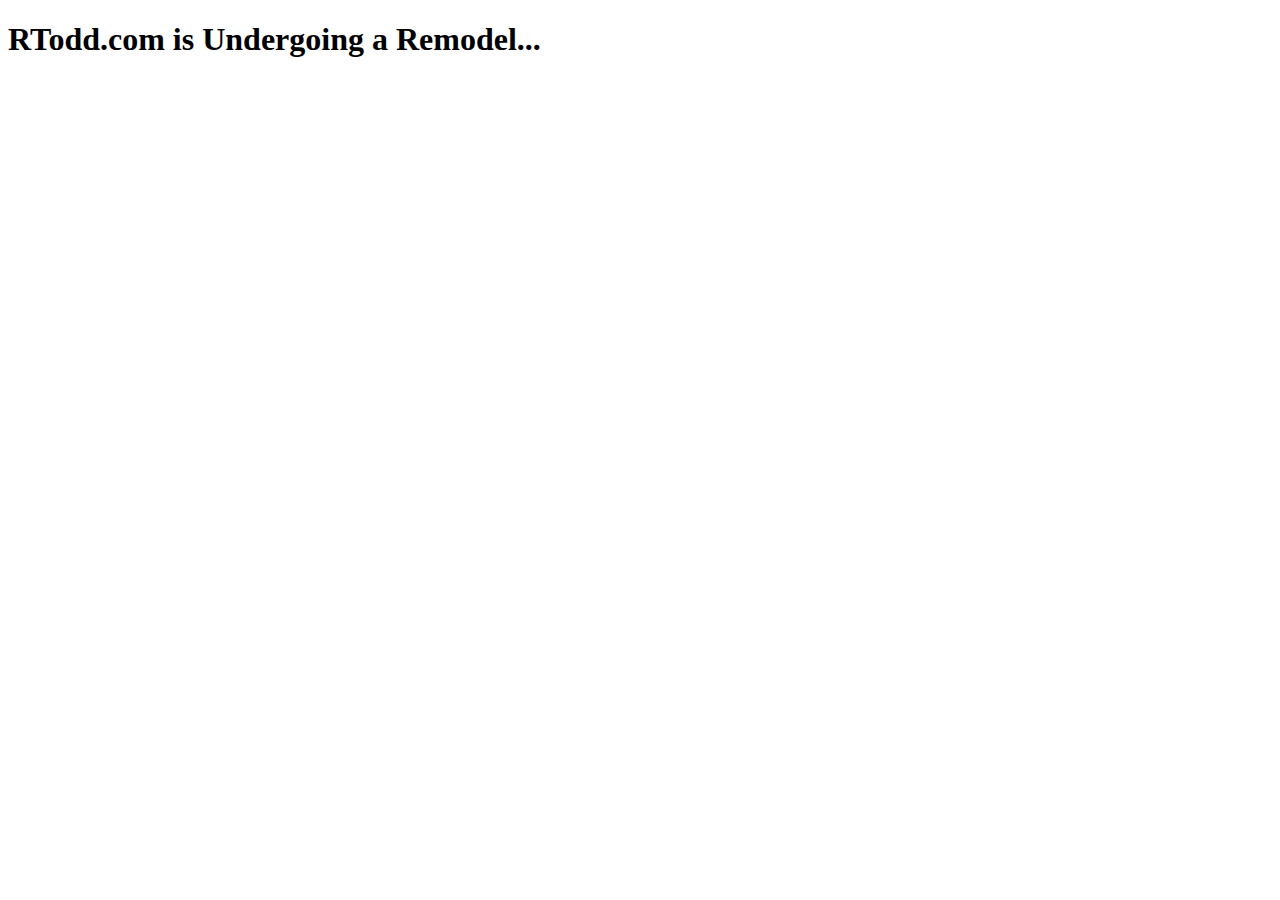
<file: indexold.html>
<!DOCTYPE html>

<html lang="en">
    <head>
        <meta charset="utf-8" />
        <title></title>
    </head>
    <body>
        <h1>RTodd.com is Undergoing a Remodel...</h1>
    </body>
</html>
</file>
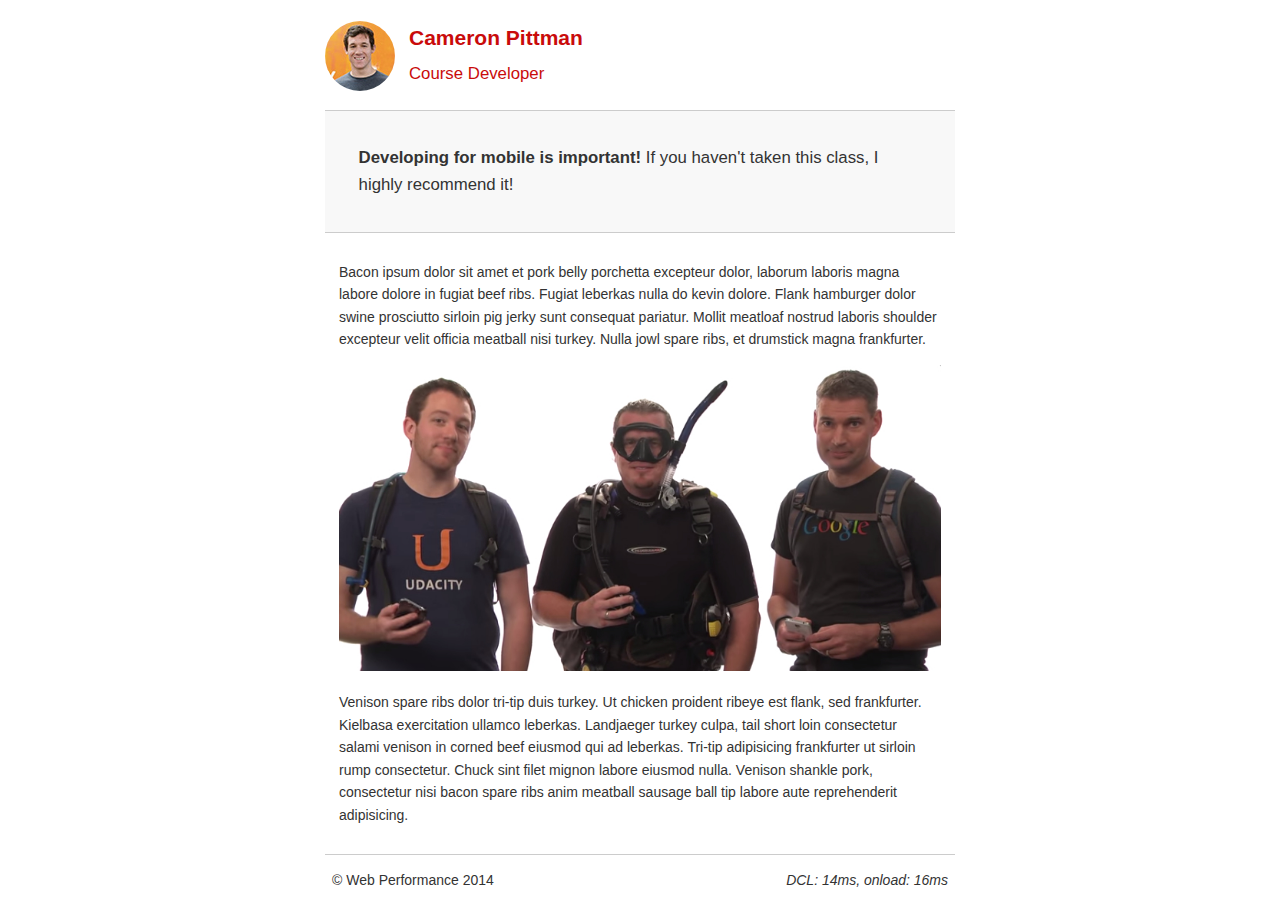
<file: udacity/project-mobile.html>
<!DOCTYPE html>
<html lang="en">
  <head>
    <meta charset="utf-8">
    <meta name="viewport" content="width=device-width, initial-scale=1">
    <meta name="description" content=" FILL ME IN ">
    <meta name="author" content=" FILL ME IN ">
    <title>Cameron Pitman: Portfolio</title>

    <!-- Hmm, what is the impact of web fonts on speed? Measure it... -->
    <!-- <link href="//fonts.googleapis.com/css?family=Open+Sans:400,700" rel="stylesheet"> -->

    <link href="css/style.css" rel="stylesheet">
    <link href="css/print.css" rel="stylesheet">

    <script>
      (function(w,g){w['GoogleAnalyticsObject']=g;
      w[g]=w[g]||function(){(w[g].q=w[g].q||[]).push(arguments)};w[g].l=1*new Date();})(window,'ga');

      // TODO: replace with your Google Analytics profile ID.
      ga('create', 'UA-XXXX-Y');
      ga('send', 'pageview');
    </script>
    <script src="http://www.google-analytics.com/analytics.js"></script>
    <script async src="js/perfmatters.js"></script>
  </head>

  <body>
    <header>
      <a href="/"><img src="img/profilepic.jpg"></a>
      <p>Cameron Pittman<br><span>Course Developer</span></p>
    </header>

    <div class="container">
      <div class="hero">
        <strong>Developing for mobile is important!</strong> If you haven't taken this class, I highly recommend it!
      </div>

      <div class="content">
        
        <p>Bacon ipsum dolor sit amet et pork belly porchetta excepteur dolor, laborum laboris magna labore dolore in fugiat beef ribs. Fugiat leberkas nulla do kevin dolore. Flank hamburger dolor swine prosciutto sirloin pig jerky sunt consequat pariatur. Mollit meatloaf nostrud laboris shoulder excepteur velit officia meatball nisi turkey. Nulla jowl spare ribs, et drumstick magna frankfurter.</p>

        <img src="img/mobilewebdev.jpg">

        <p>Venison spare ribs dolor tri-tip duis turkey. Ut chicken proident ribeye est flank, sed frankfurter. Kielbasa exercitation ullamco leberkas. Landjaeger turkey culpa, tail short loin consectetur salami venison in corned beef eiusmod qui ad leberkas. Tri-tip adipisicing frankfurter ut sirloin rump consectetur. Chuck sint filet mignon labore eiusmod nulla. Venison shankle pork, consectetur nisi bacon spare ribs anim meatball sausage ball tip labore aute reprehenderit adipisicing.</p>

    </div>

    <footer>
      <p>&copy; Web Performance 2014 <span id="crp-stats"></span></p>
    </footer>
  </body>
</html>
</file>
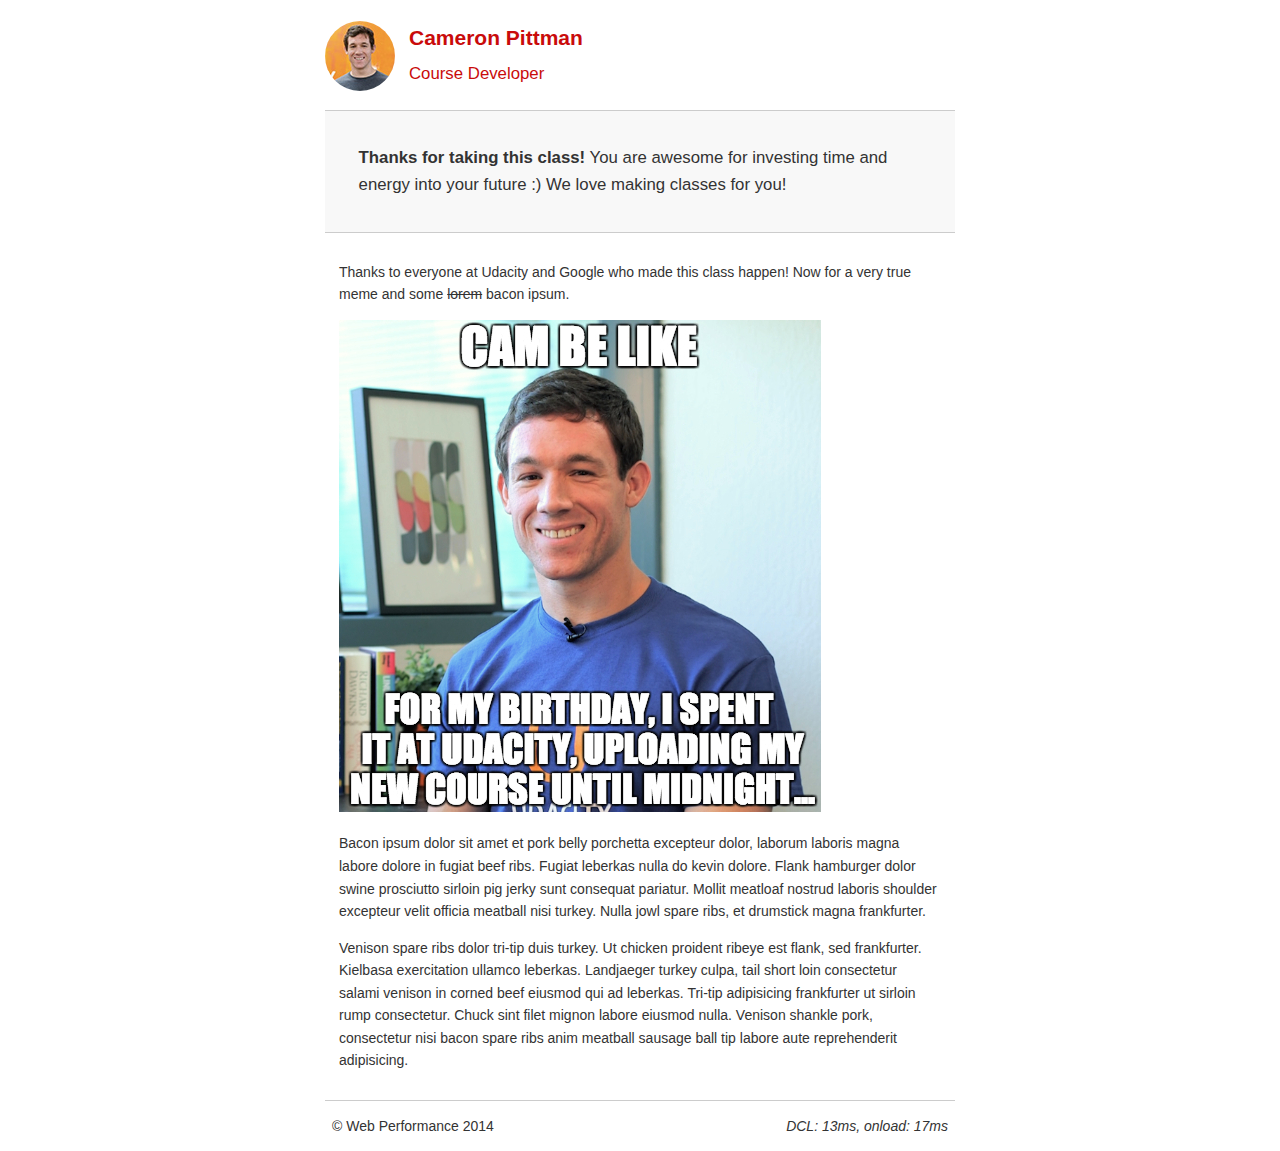
<file: udacity/project-webperf.html>
<!DOCTYPE html>
<html lang="en">
  <head>
    <meta charset="utf-8">
    <meta name="viewport" content="width=device-width, initial-scale=1">
    <meta name="description" content=" FILL ME IN ">
    <meta name="author" content=" FILL ME IN ">
    <title>Cameron Pitman: Portfolio</title>

    <!-- Hmm, what is the impact of web fonts on speed? Measure it... -->
    <!-- <link href="//fonts.googleapis.com/css?family=Open+Sans:400,700" rel="stylesheet"> -->

    <link href="css/style.css" rel="stylesheet">
    <link href="css/print.css" rel="stylesheet">

    <script>
      (function(w,g){w['GoogleAnalyticsObject']=g;
      w[g]=w[g]||function(){(w[g].q=w[g].q||[]).push(arguments)};w[g].l=1*new Date();})(window,'ga');

      // TODO: replace with your Google Analytics profile ID.
      ga('create', 'UA-XXXX-Y');
      ga('send', 'pageview');
    </script>
    <script src="http://www.google-analytics.com/analytics.js"></script>
    <script async src="js/perfmatters.js"></script>
  </head>

  <body>
    <header>
      <a href="/"><img src="img/profilepic.jpg"></a>
      <p>Cameron Pittman<br><span>Course Developer</span></p>
    </header>

    <div class="container">
      <div class="hero">
        <strong>Thanks for taking this class!</strong> You are awesome for investing time and energy into your future :) We love making classes for you!
      </div>

      <div class="content">
        
        <p>Thanks to everyone at Udacity and Google who made this class happen! Now for a very true meme and some <strike>lorem</strike> bacon ipsum.</p>

        <img src="img/cam_be_like.jpg">

        <p>Bacon ipsum dolor sit amet et pork belly porchetta excepteur dolor, laborum laboris magna labore dolore in fugiat beef ribs. Fugiat leberkas nulla do kevin dolore. Flank hamburger dolor swine prosciutto sirloin pig jerky sunt consequat pariatur. Mollit meatloaf nostrud laboris shoulder excepteur velit officia meatball nisi turkey. Nulla jowl spare ribs, et drumstick magna frankfurter.</p>

        <p>Venison spare ribs dolor tri-tip duis turkey. Ut chicken proident ribeye est flank, sed frankfurter. Kielbasa exercitation ullamco leberkas. Landjaeger turkey culpa, tail short loin consectetur salami venison in corned beef eiusmod qui ad leberkas. Tri-tip adipisicing frankfurter ut sirloin rump consectetur. Chuck sint filet mignon labore eiusmod nulla. Venison shankle pork, consectetur nisi bacon spare ribs anim meatball sausage ball tip labore aute reprehenderit adipisicing.</p>

    </div>

    <footer>
      <p>&copy; Web Performance 2014 <span id="crp-stats"></span></p>
    </footer>
  </body>
</html>
</file>
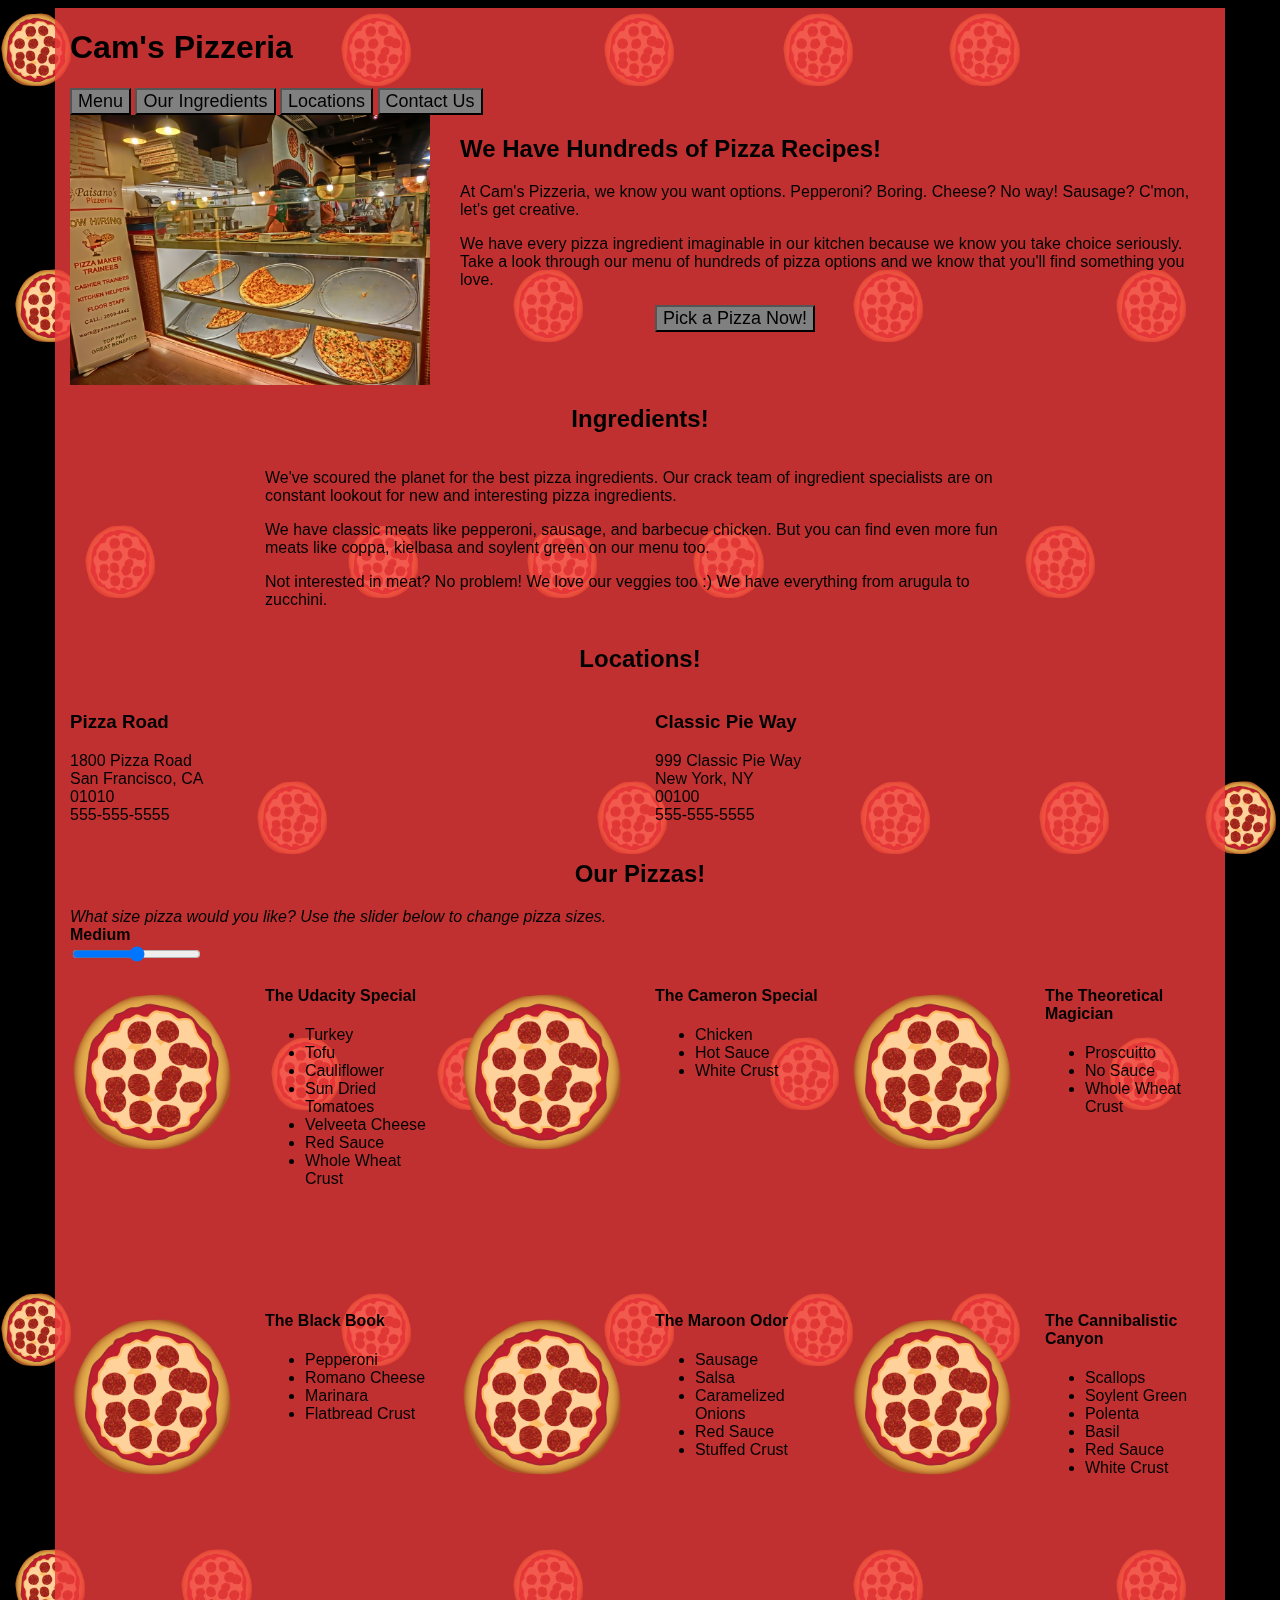
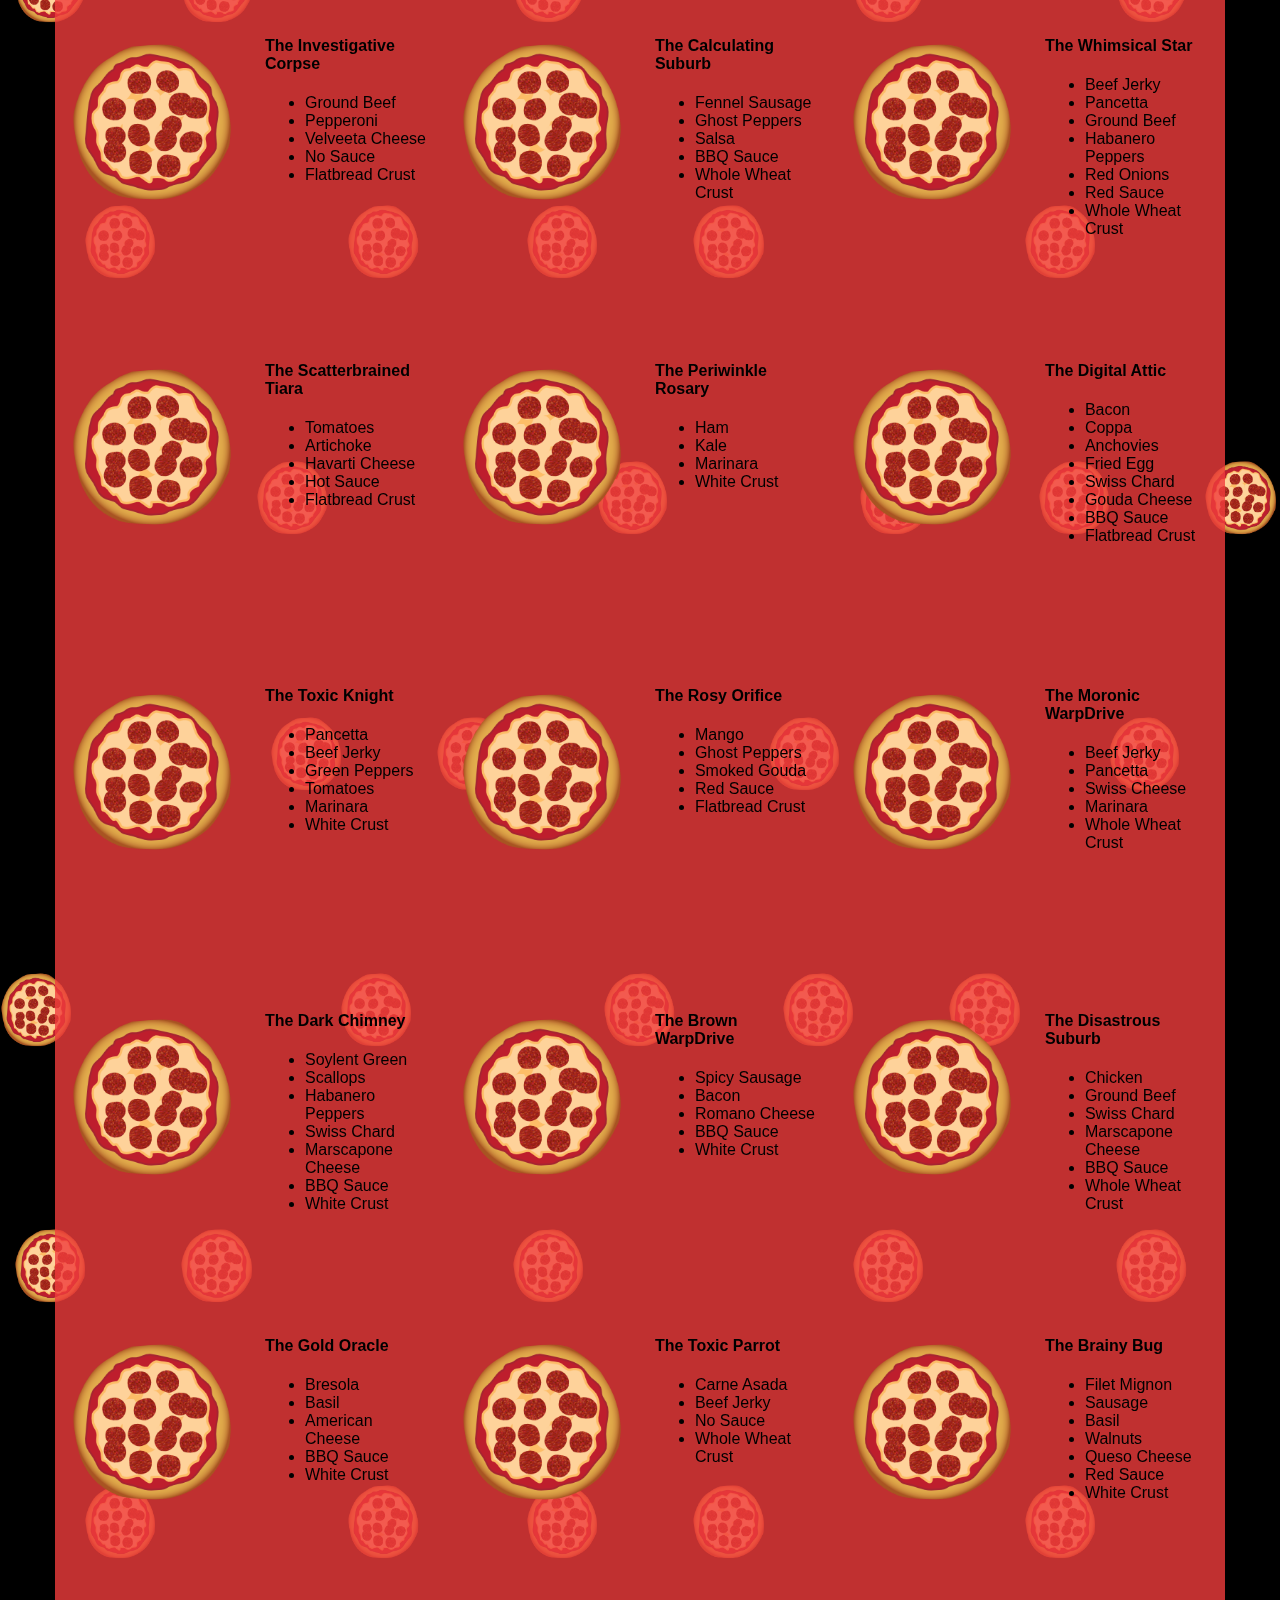
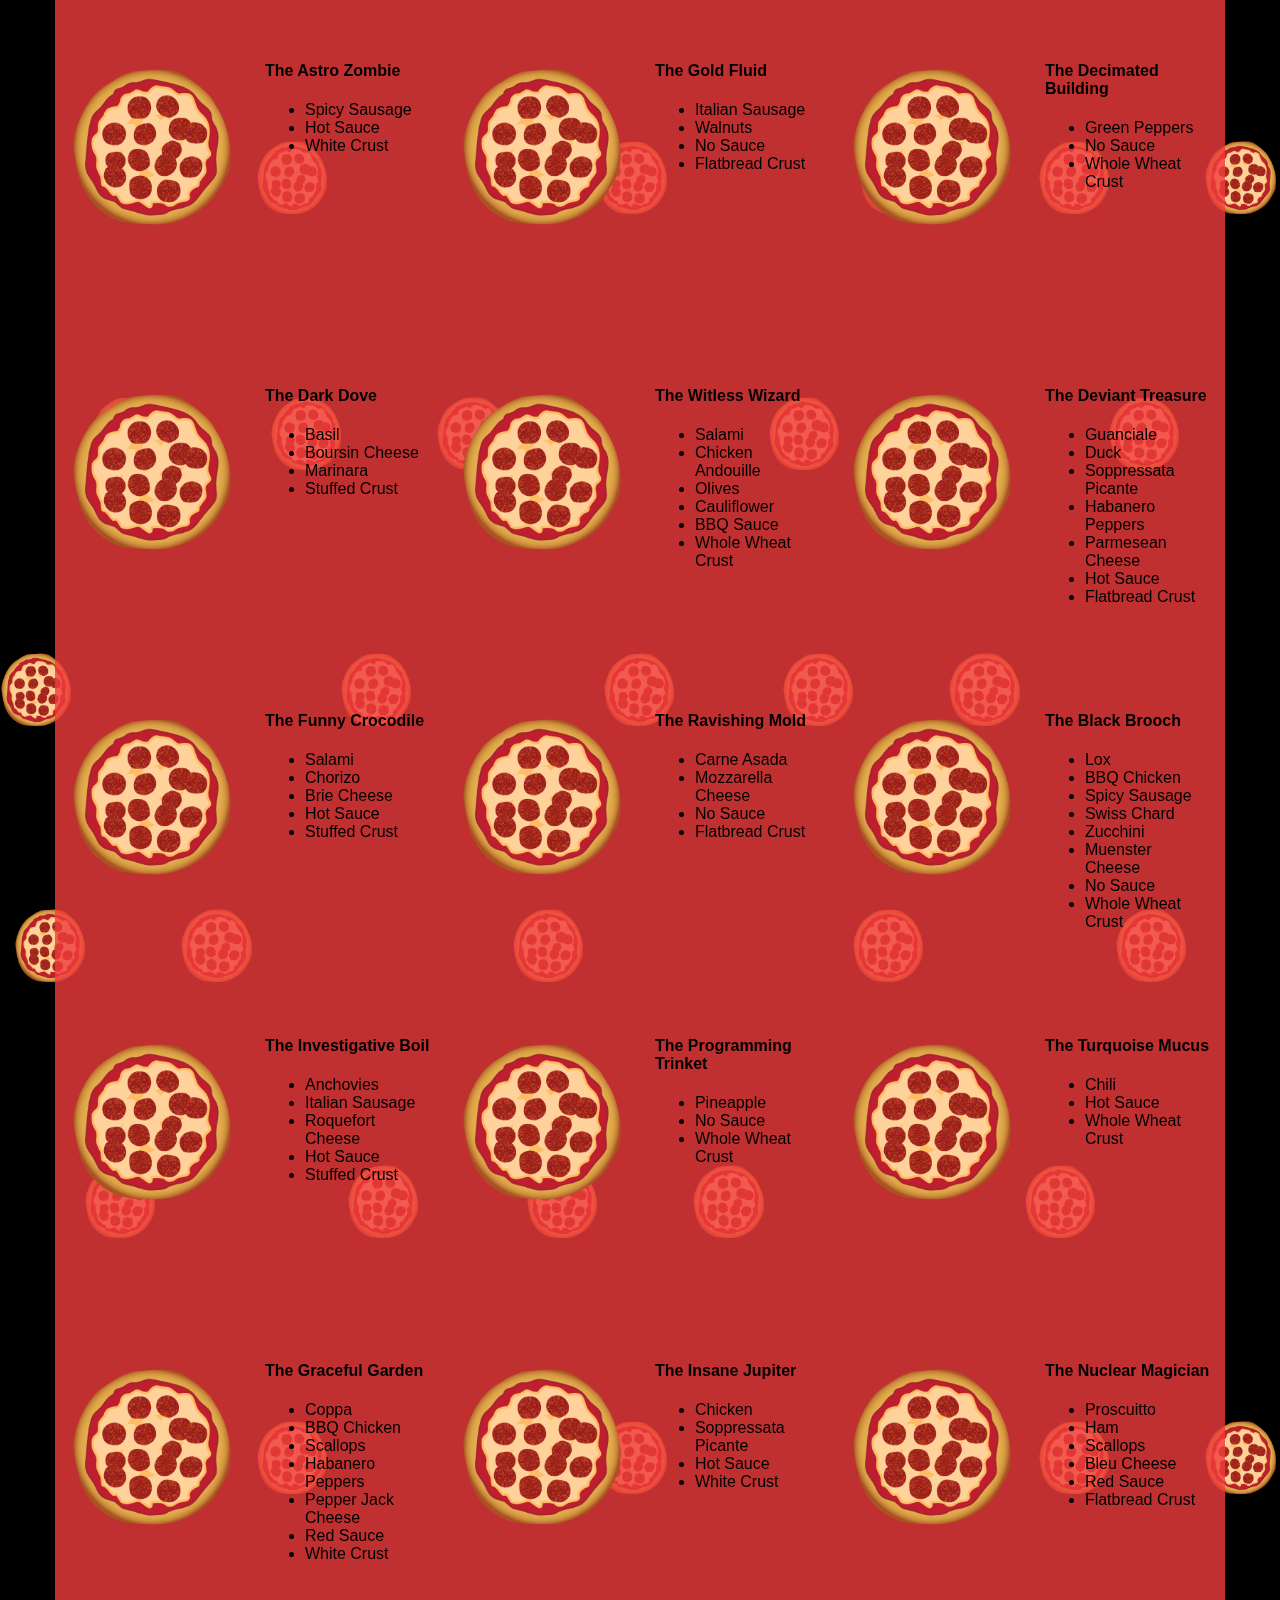
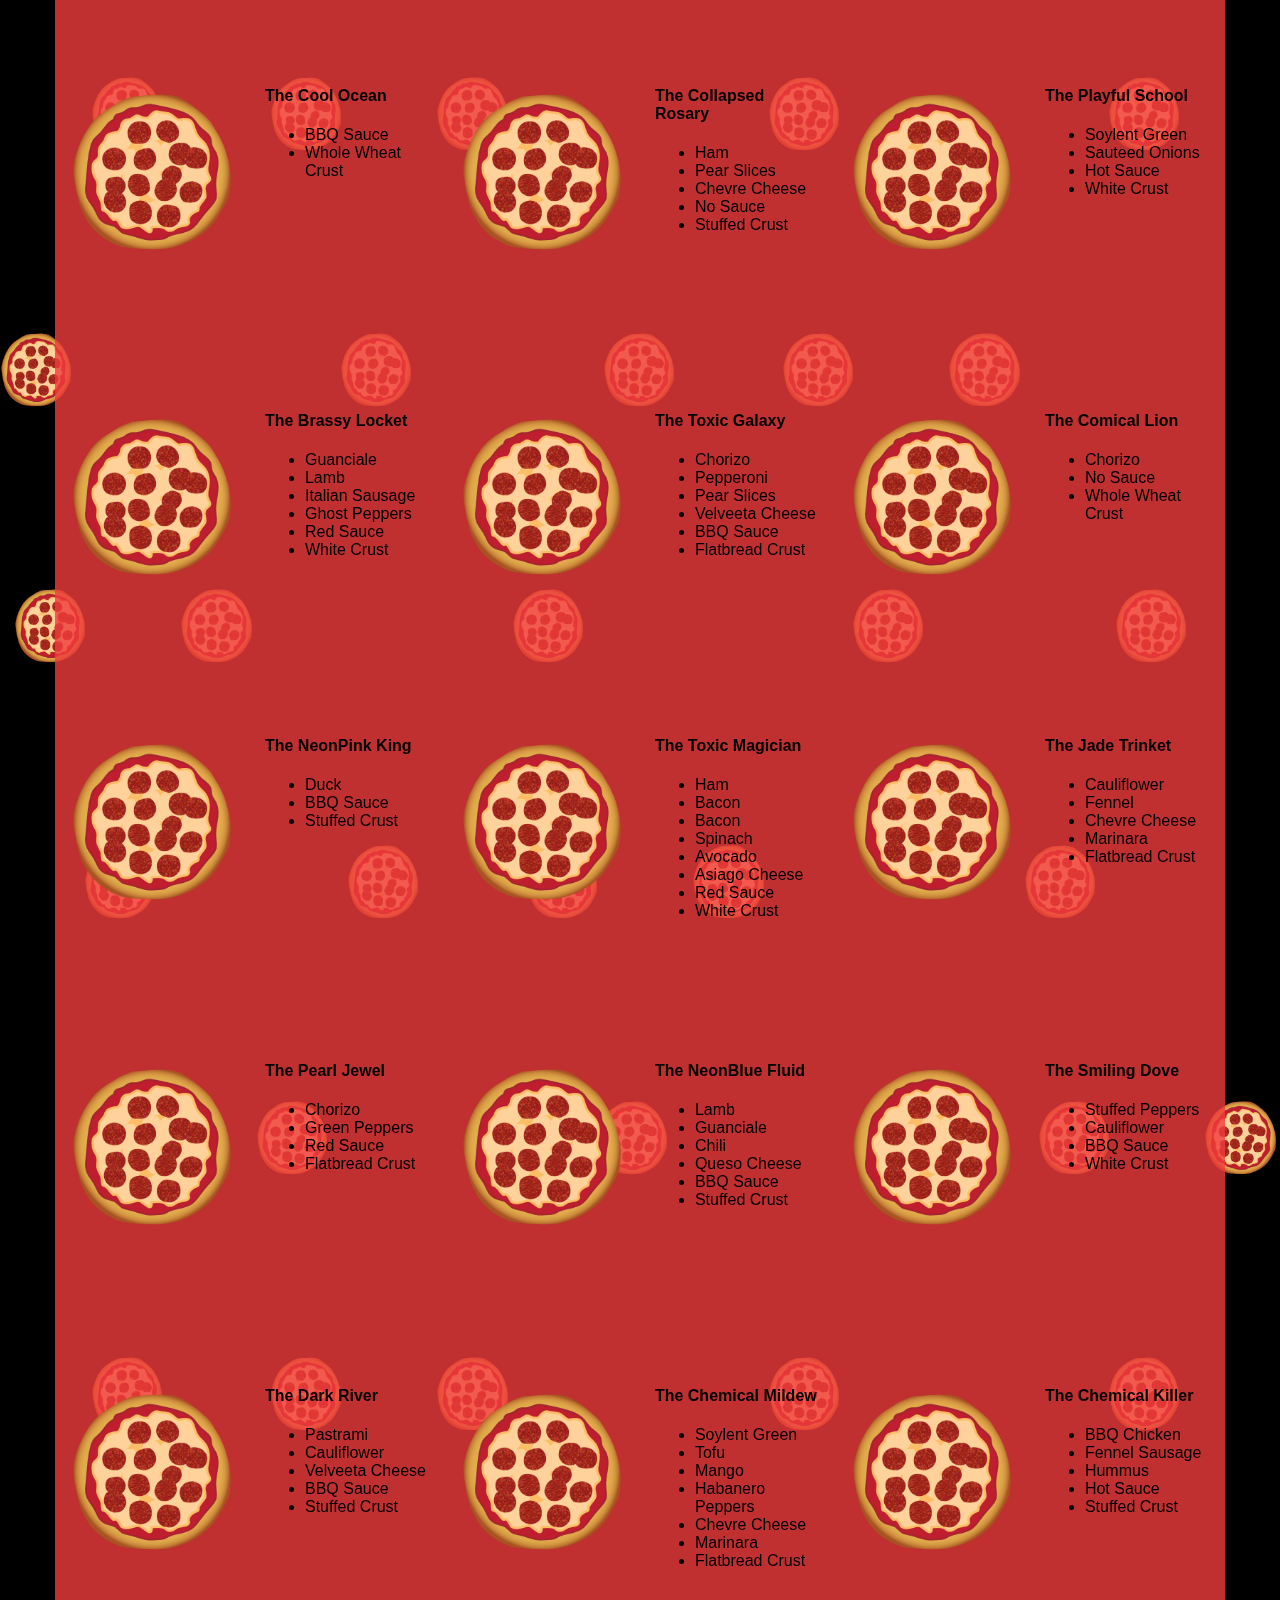
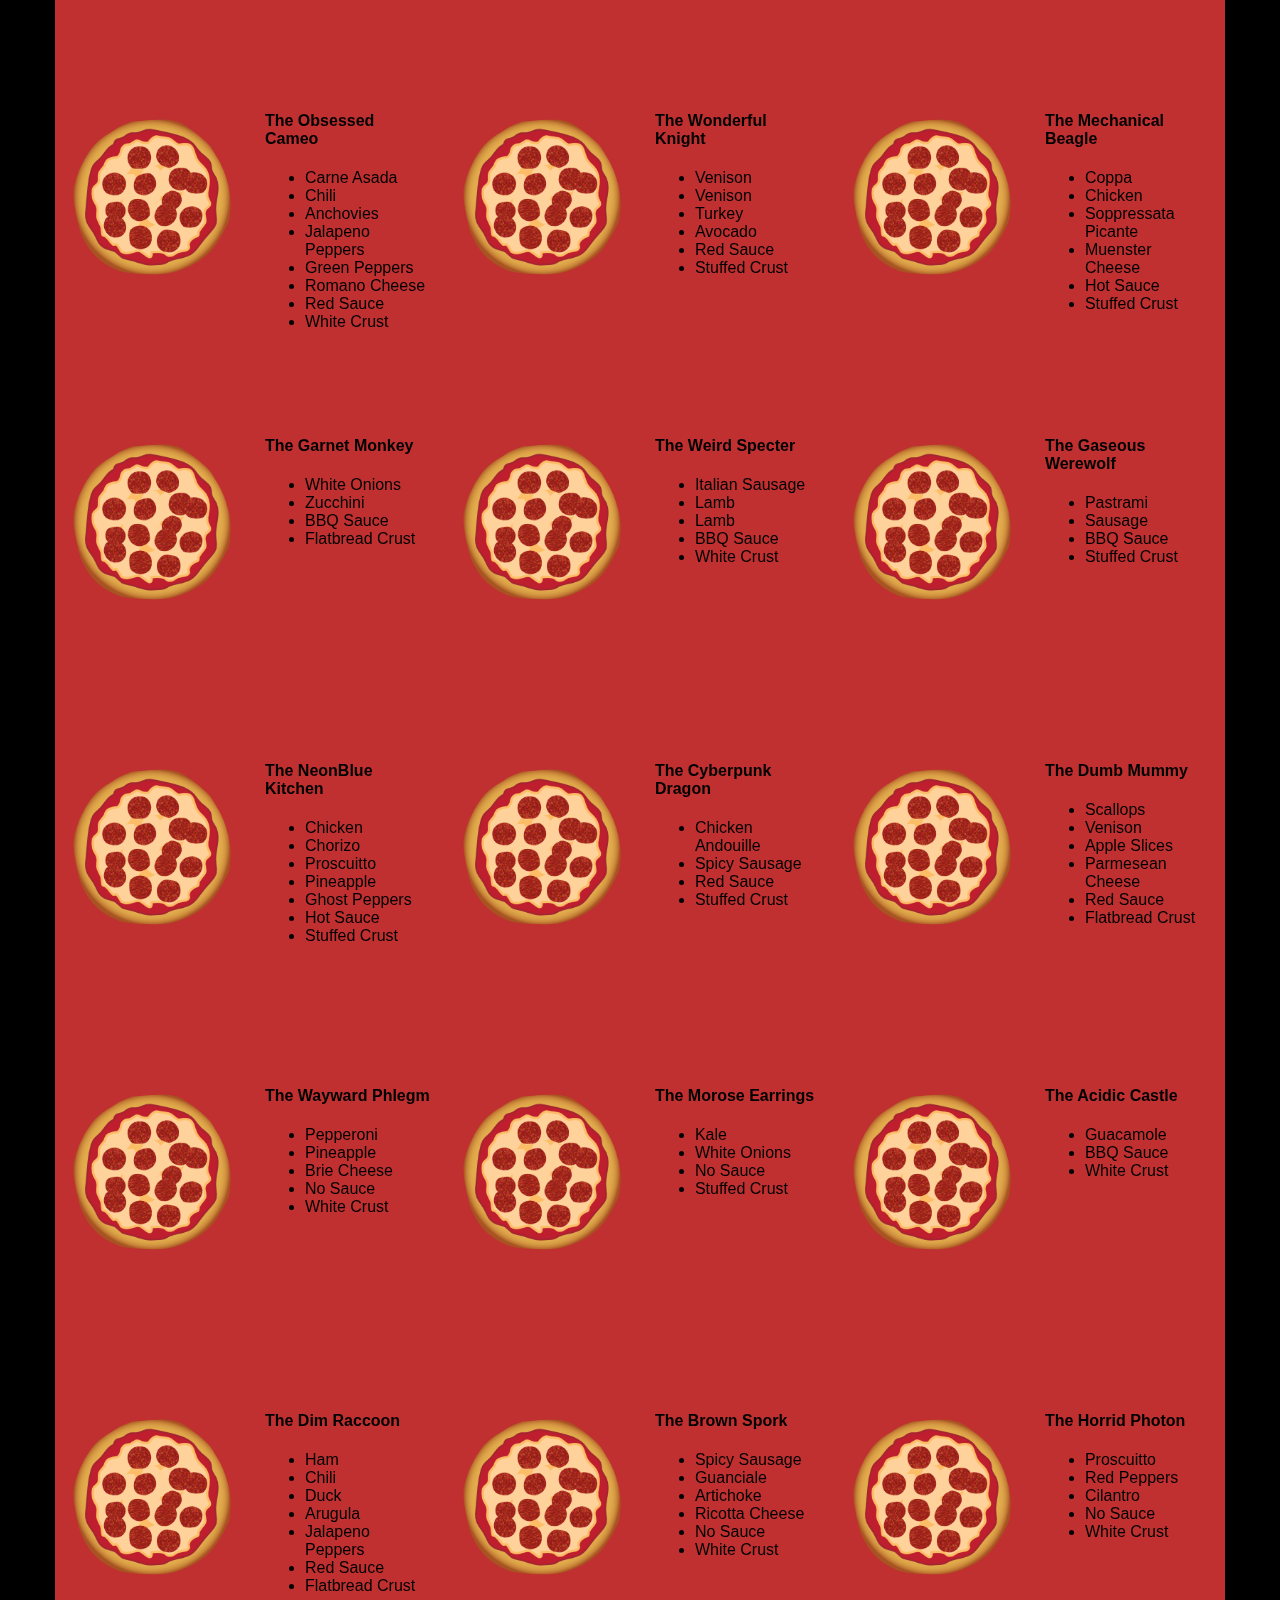
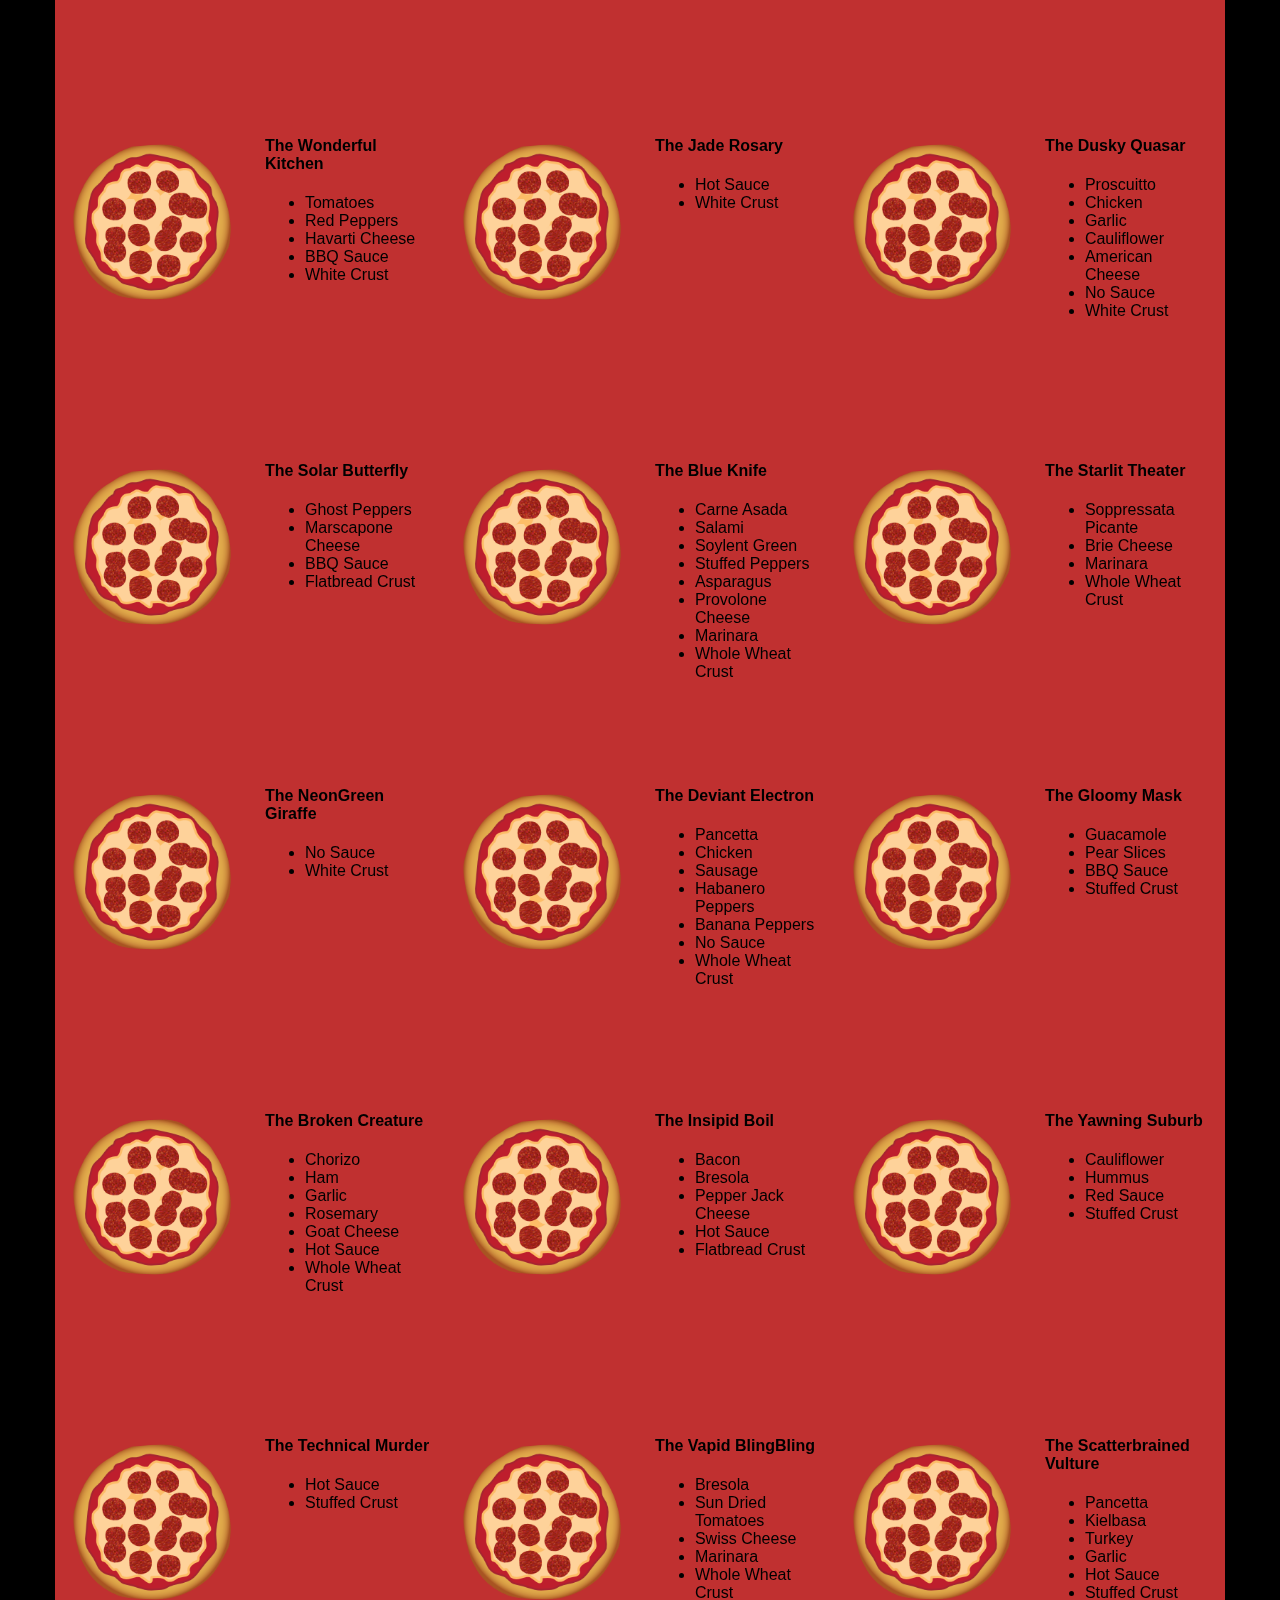
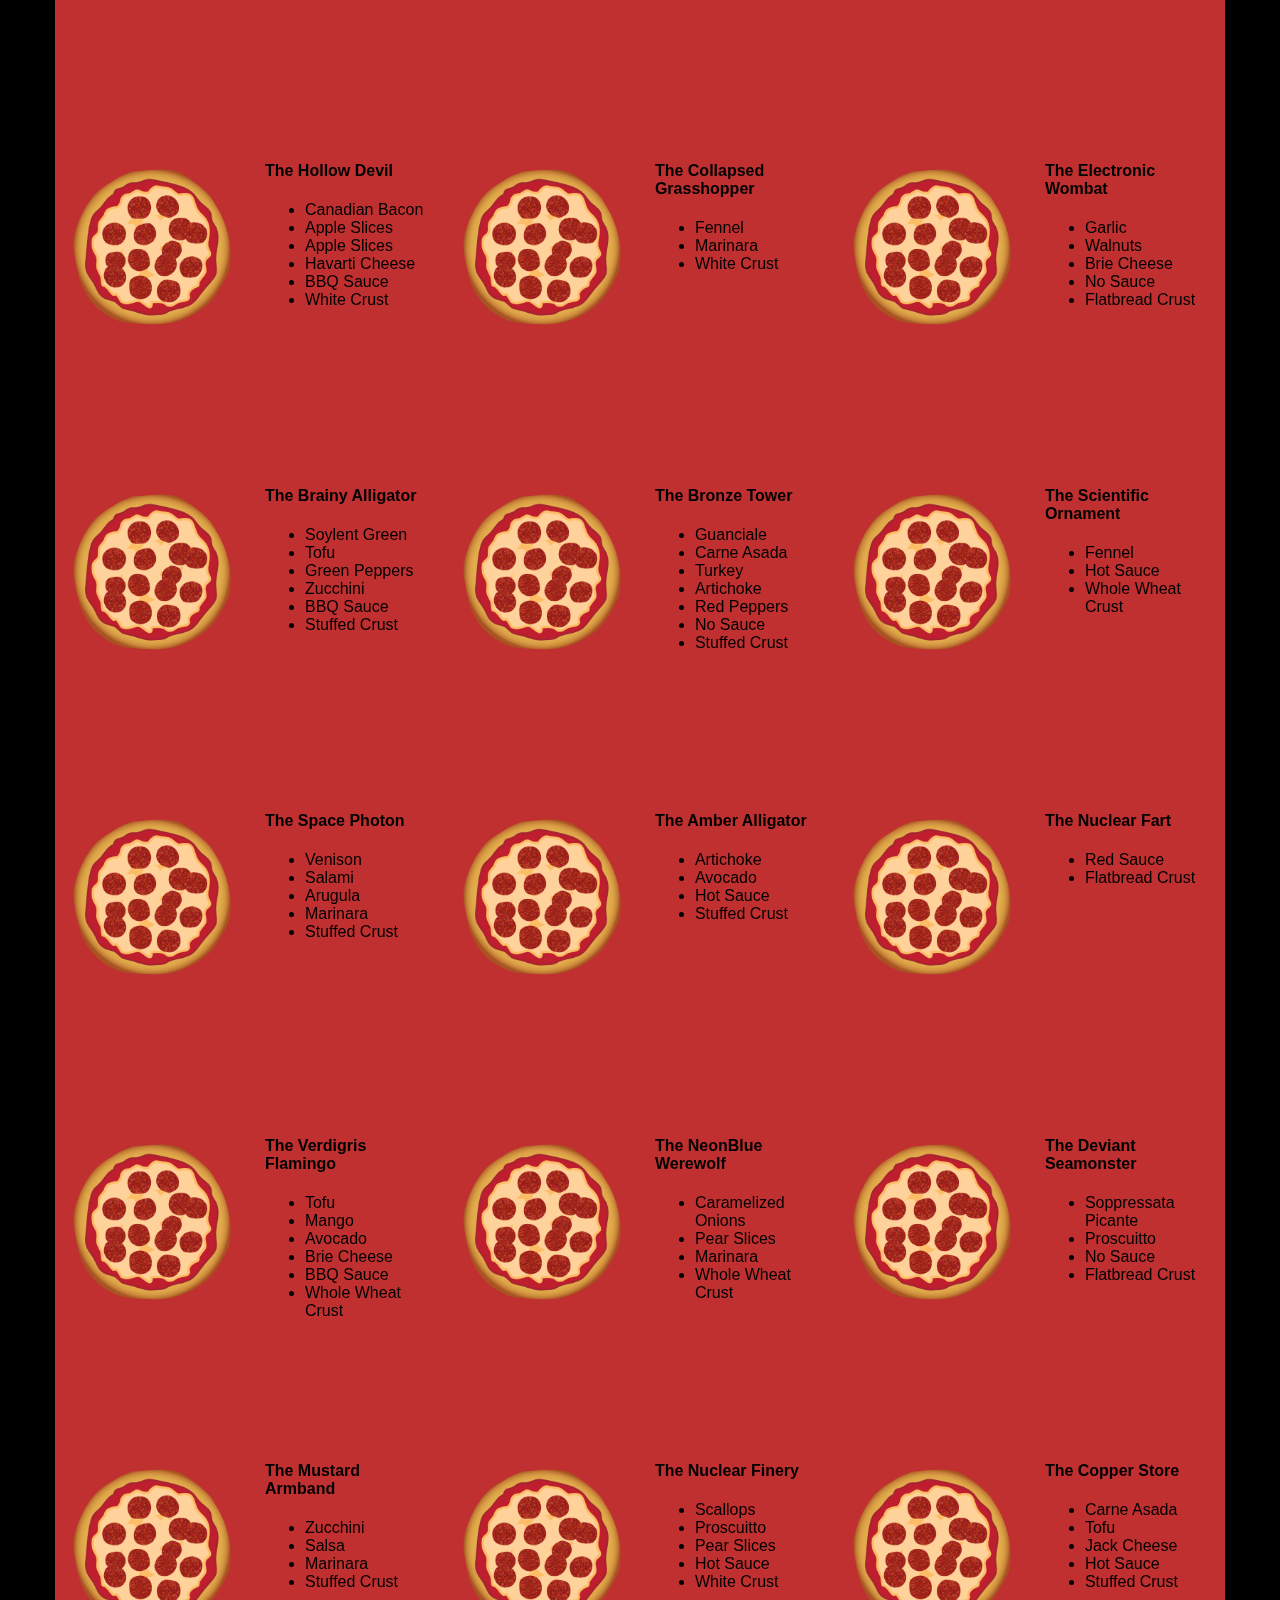
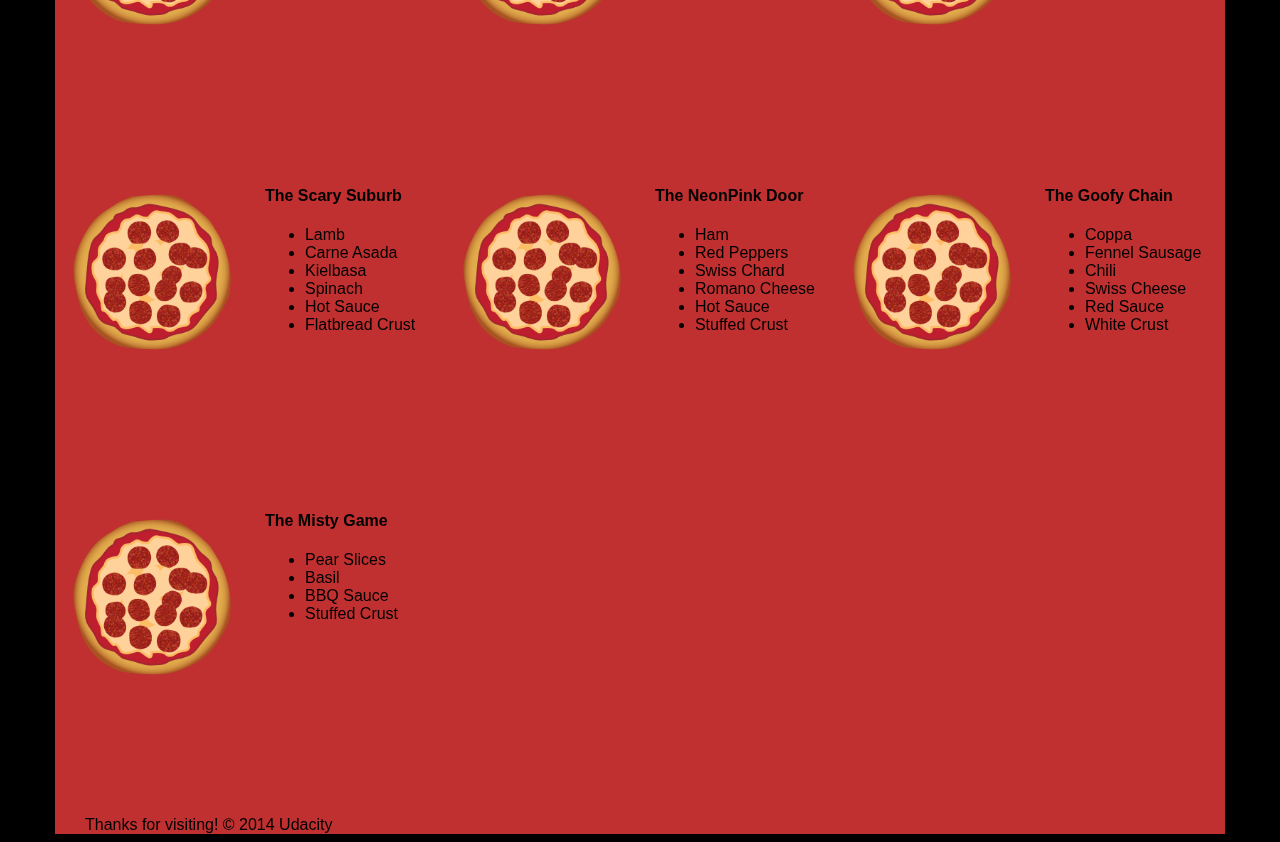
<file: udacity/views/pizza.html>
<!DOCTYPE HTML>
<html>
<head>  
  <link rel="stylesheet" href="css/style.css">
  <link rel="stylesheet" href="css/bootstrap-grid.css">
</head>

<body>
  <div class="container">
    <div id="header" class="row">
      <div class="col-md-6">
        <div class="row">
          <div class="col-md-12">
            <h1>Cam's Pizzeria</h1>
            <div class="row">
              <div id="menu" class="col-md-12">
                <form action="#randomPizzas">
                  <input type="submit" value="Menu">
                </form>
                <form action="#ingredients">
                  <input type="submit" value="Our Ingredients">
                </form>
                <form action="#locations">
                  <input type="submit" value="Locations">
                </form>
                <form action="#" onsubmit="alert('Thanks for clicking! This button doesn\'t do anything because this is a fake pizzeria :\)')">
                  <input type="submit" value="Contact Us">
                </form>
              </div>
            </div>
          </div>
        </div>
      </div>
      <div id="movingPizzas1" class="col-md-6">
      </div>
    </div>
    <div id="callToAction" class="row">
      <div class="col-md-4">
        <img src="images/pizzeria.jpg" class="img-responsive"> <!-- Image credit to: http://commons.wikimedia.org/wiki/File:HK_TST_night_%E5%98%89%E8%98%AD%E9%81%93_Granville_Road_restaurant_Paisano's_Pizzeria_pizza_Dec-2013.JPG -->
      </div>
      <div class="col-md-8">
        <div class="row">
          <div class="col-md-12">
            <h2>We Have Hundreds of Pizza Recipes!</h2>            
            <p>At Cam's Pizzeria, we know you want options. Pepperoni? Boring. Cheese? No way! Sausage? C'mon, let's get creative.</p>

            <p>We have every pizza ingredient imaginable in our kitchen because we know you take choice seriously. Take a look through our menu of hundreds of pizza options and we know that you'll find something you love.</p>
          </div>
        </div>
        <div class="row">
          <div class="col-md-6 col-md-push-3">
            <form action="#randomPizzas">
              <input type="submit" value="Pick a Pizza Now!">
            </form>
          </div>
        </div>
      </div>
    </div>
    <div id="ingredients" class="row">
      <div class="col-md-8 col-md-push-2">
        <div class="row">
          <div class="col-md-12 centered">
            <h2>Ingredients!</h2>
          </div>
        </div>
        <div class="row">
          <div class="col-md-12">
            <p>We've scoured the planet for the best pizza ingredients. Our crack team of ingredient specialists are on constant lookout for new and interesting pizza ingredients.</p>

            <p>We have classic meats like pepperoni, sausage, and barbecue chicken. But you can find even more fun meats like coppa, kielbasa and soylent green on our menu too.</p>

            <p>Not interested in meat? No problem! We love our veggies too :) We have everything from arugula to zucchini.</p>
          </div>
        </div>
      </div>
    </div>
    <div id="locations" class="row">
      <div class="col-md-12">
        <h2 style="text-align: center">Locations!</h2>
        <div class="row">
          <div class="col-md-6">
            <h3>Pizza Road</h3>
            <p>1800 Pizza Road<br>San Francisco, CA<br>01010<br>555-555-5555</p>
          </div>
          <div class="col-md-6">
            <h3>Classic Pie Way</h3>
            <p>999 Classic Pie Way<br>New York, NY<br>00100<br>555-555-5555</p>
          </div>
        </div>
      </div>
    </div>
    <div id="pizzaGenerator" class="row">
      <div class="col-md-12">
        <h2 style="text-align: center">Our Pizzas!</h2>
        <div class="row">
          <div class="col-md-12">
            <em>What size pizza would you like? Use the slider below to change pizza sizes.</em>
          </div>
          <div id="pizzaSize" class="col-md-6">Medium</div>
          <div class="col-md-12">
            <input id="sizeSlider" type="range" min="1" max="3" value="2" step="1" onchange="resizePizzas(this.value)"></input>
          </div>
        </div>
        <div id="randomPizzas" class="row">
          <div id="pizza0" class="randomPizzaContainer" style="width:33.33%;">
            <div class="col-md-6">
              <img src="images/pizza.png" class="img-responsive">
            </div>
            <div class="col-md-6">
              <h4>The Udacity Special</h4>
              <ul>
                <li>Turkey</li>
                <li>Tofu</li>
                <li>Cauliflower</li>
                <li>Sun Dried Tomatoes</li>
                <li>Velveeta Cheese</li>
                <li>Red Sauce</li>
                <li>Whole Wheat Crust</li>
              </ul>
            </div>
          </div>
          <div id="pizza1" class="randomPizzaContainer" style="width:33.33%;">
            <div class="col-md-6">
              <img src="images/pizza.png" class="img-responsive">
            </div>
            <div class="col-md-6">
              <h4>The Cameron Special</h4>
              <ul>
                <li>Chicken</li>
                <li>Hot Sauce</li>
                <li>White Crust</li>
              </ul>
            </div>
          </div>
        </div>
      </div>
    </div>
    <div id="footer" class="col-md-12">Thanks for visiting! &copy; 2014 Udacity</div>
  </div>
  <script type="text/javascript" src="js/main.js"></script>
</body>

</html>
</file>
<file: udacity/css/style.css>
html {
  font-size: 100%;
  overflow-y: scroll;
  -webkit-tap-highlight-color: rgba(0,0,0,0);
  -ms-text-size-adjust: 100%;
  -webkit-text-size-adjust: none;
}
body { margin: 0; font-size: 14px; line-height: 1.61; font-weight: 400; }
body, button, input, select, textarea { font-family: 'Open Sans', sans-serif; color: #333; }

a { color: #12C; }
a:visited { color: #61C; }
a:focus { outline: thin dotted; }
a:hover, a:active { color: #c00; outline: 0; }

b, strong { font-weight: bold; }
pre, code { font-family: monospace, monospace; font-size: 1em; }
ul, ol { margin: 1em 0; padding: 0 0 0 20px; }
img { border: 0; max-width: 100%; }

body { background: #fff; }
header, footer, .container { max-width: 45em; margin: 0 auto; }

header { padding: 0 0.5em; color: #C90B0B; }
header img { border-radius: 40px; float: left; }
header p { font-size:1.5em; font-weight: bold; padding-left: 4em;}
header p span { font-size: 0.8em; font-weight: normal;}

.hero { padding: 2em; background-color: #f8f8f8; font-size:1.2em;
  border-bottom: 1px solid #ccc;
  border-top: 1px solid #ccc;
}

.content { padding: 1em 1em; }
.content li { list-style-type: none; font-size: 1.1em;}
li img { float:left; padding-right: 1em; }
li p { font-size: 0.9em; font-style: italic; }

footer {
  padding: 0 0.5em;
  border-top: 1px solid #ccc;
}
footer span { float: right; font-style: italic; }

/* Smartphones (portrait) */
@media only screen and (max-width: 480px) {
  body { font-size: 12px;}
  header p { padding-left: 4.5em;}
}
</file>
<file: udacity/css/print.css>
@media print {
  * { background: transparent !important; color: black !important; text-shadow: none !important; filter:none !important; -ms-filter: none !important; }
  a, a:visited { color: #444 !important; text-decoration: underline; }
  a[href]:after { content: " (" attr(href) ")"; }
  tr, img { page-break-inside: avoid; }
  img { max-width: 100% !important; }
  @page { margin: 0.5cm; }
  p, h2, h3 { orphans: 3; widows: 3; }
  h2, h3{ page-break-after: avoid; }
}
</file>
<file: udacity/views/css/style.css>
/** {
  outline: 1px solid red !important;
}*/
* {
  -webkit-box-sizing: border-box;
  -moz-box-sizing: border-box;
  -box-sizing: border-box;
}

body {
  font-family: "Trebuchet MS", Helvetica, sans-serif;
  background: black;
}

input {
  background: grey;
  font-size: 18px;
}

form {
  display: inline-block;
}

.centered {
  text-align: center;
}

#pizzaSize {
  font-weight: 800;
}

.mover {
  position: fixed;
  width: 256px;
  z-index: -1;
}

.randomPizzaContainer {
  float: left;
  display: flex;
}

.randomPizzaContainer:after {
  content: "";
  display: table;
  clear:both;
}

 .container {
  background-color: rgba(240, 60, 60, 0.8);
}
</file>
